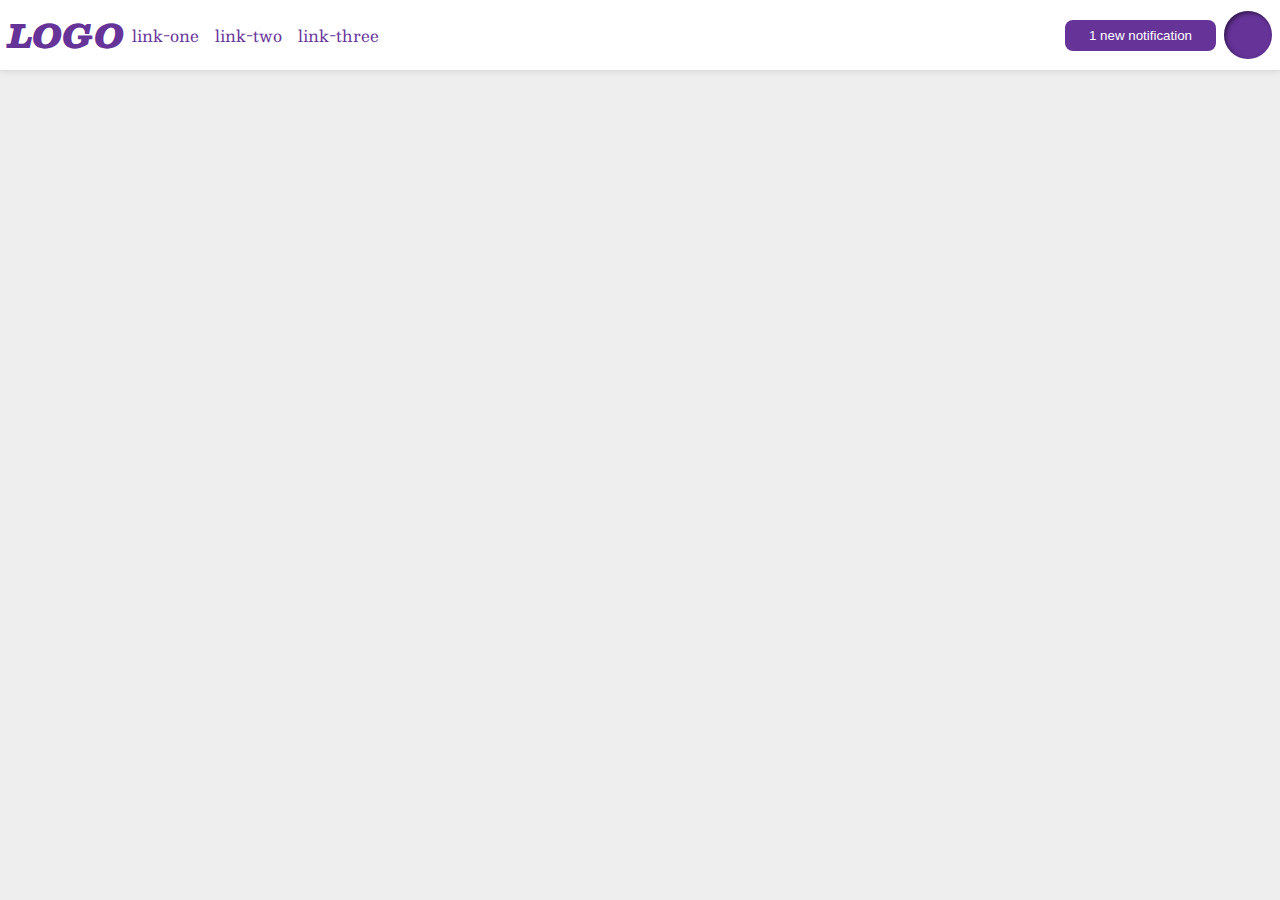
<file: foundations/flex/03-flex-header-2/index.html>
<!DOCTYPE html>
<html lang="en">
  <head>
    <meta charset="UTF-8">
    <meta http-equiv="X-UA-Compatible" content="IE=edge">
    <meta name="viewport" content="width=device-width, initial-scale=1.0">
    <title>Flex Header 2</title>
    <link rel="stylesheet" href="style.css">
  </head>
  <body>
    <div class="header">
      <div class="left">
        <div class="logo">
          LOGO
        </div>
        <ul class="links">
          <li><a href="https://google.com">link-one</a></li>
          <li><a href="https://google.com">link-two</a></li>
          <li><a href="https://google.com">link-three</a></li>
        </ul>
      </div>
      <div class="right">
        <button class="notifications">
        1 new notification
        </button>
        <div class="profile-image"></div>
      </div>
    </div>
  </body>
</html>
</file>
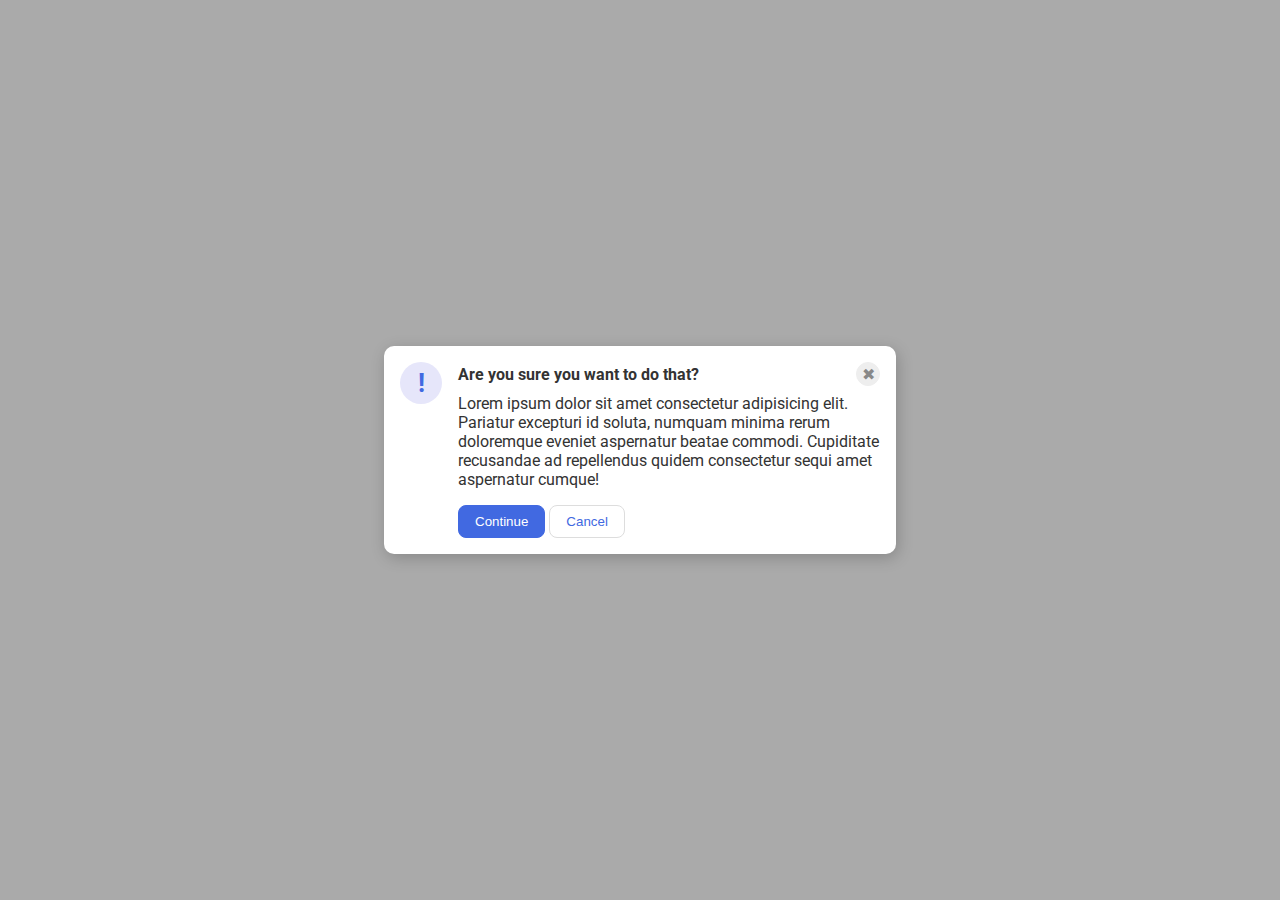
<file: foundations/flex/05-flex-modal/index.html>
<!DOCTYPE html>
<html lang="en">
  <head>
    <meta charset="UTF-8">
    <meta http-equiv="X-UA-Compatible" content="IE=edge">
    <meta name="viewport" content="width=device-width, initial-scale=1.0">
    <link rel="stylesheet" href="style.css">
    <title>Modal</title>
  </head>
  <body>
    <div class="modal">
      
      <div class="icon">!</div>
      <div class="right">
      <div class="header">Are you sure you want to do that?
      <button class="close-button">✖</button></div>
      <div class="text">Lorem ipsum dolor sit amet consectetur adipisicing elit. Pariatur excepturi id soluta, numquam minima rerum doloremque eveniet aspernatur beatae commodi. Cupiditate recusandae ad repellendus quidem consectetur sequi amet aspernatur cumque!</div>
      <button class="continue">Continue</button>
      <button class="cancel">Cancel</button>
      </div>
    </div>
  </body>
</html>
</file>
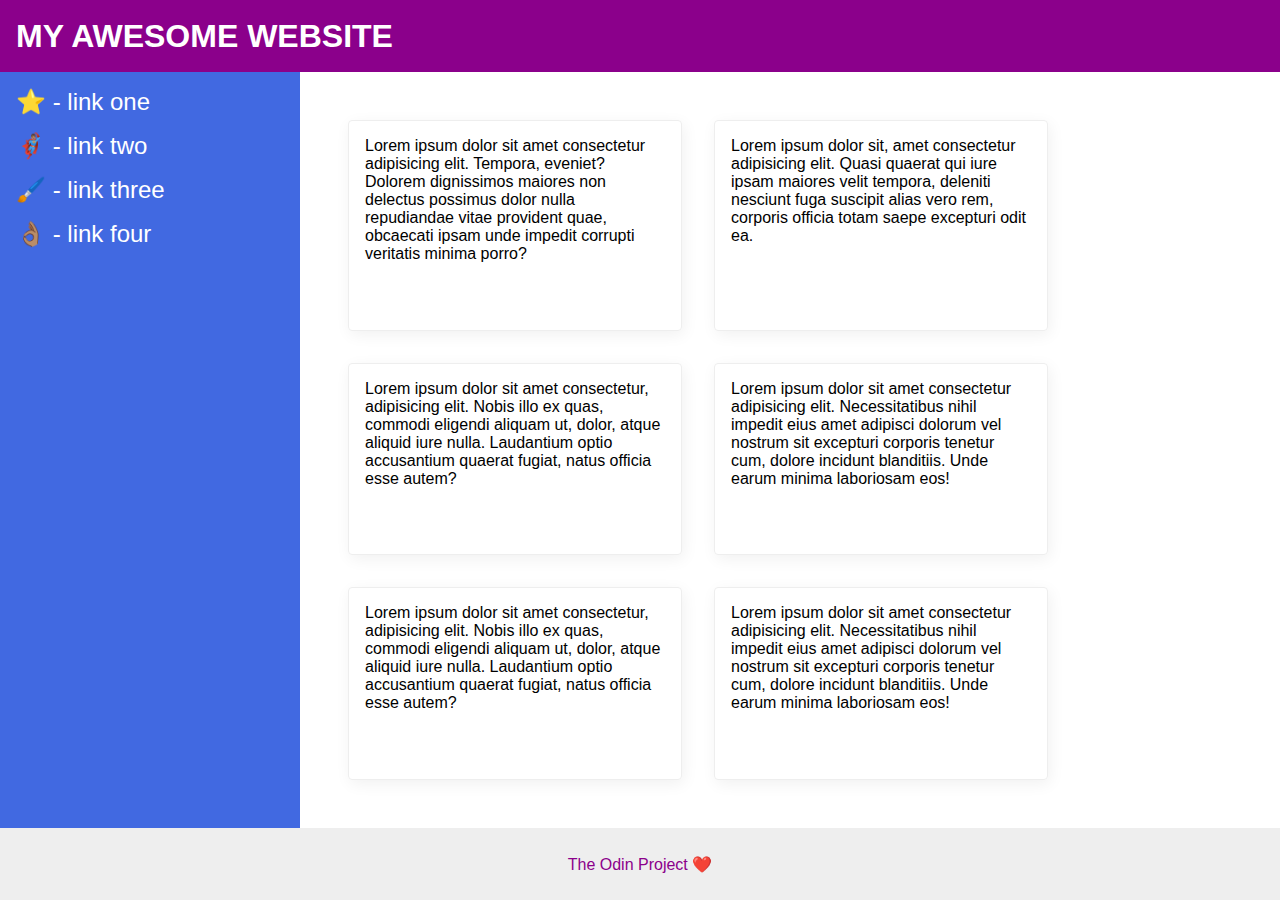
<file: foundations/flex/07-flex-layout-2/index.html>
<!DOCTYPE html>
<html lang="en">
  <head>
    <meta charset="UTF-8">
    <meta http-equiv="X-UA-Compatible" content="IE=edge">
    <meta name="viewport" content="width=device-width, initial-scale=1.0">
    <title>The Holy Grail</title>
    <link rel="stylesheet" href="style.css">
  </head>
  <body>
    <div class="header">
      MY AWESOME WEBSITE
    </div>
    <div class="body">
    <div class="sidebar">
      <ul>
        <li><a href="#">⭐ - link one</a></li>
        <li><a href="#">🦸🏽‍♂️ - link two</a></li>
        <li><a href="#">🖌️ - link three</a></li>
        <li><a href="#">👌🏽 - link four</a></li>
      </ul>
    </div>
    <div class="container">
    <div class="card">Lorem ipsum dolor sit amet consectetur adipisicing elit. Tempora, eveniet? Dolorem dignissimos maiores non delectus possimus dolor nulla repudiandae vitae provident quae, obcaecati ipsam unde impedit corrupti veritatis minima porro?</div>
    <div class="card">Lorem ipsum dolor sit, amet consectetur adipisicing elit. Quasi quaerat qui iure ipsam maiores velit tempora, deleniti nesciunt fuga suscipit alias vero rem, corporis officia totam saepe excepturi odit ea.</div>
    <div class="card">Lorem ipsum dolor sit amet consectetur, adipisicing elit. Nobis illo ex quas, commodi eligendi aliquam ut, dolor, atque aliquid iure nulla. Laudantium optio accusantium quaerat fugiat, natus officia esse autem?</div>
    <div class="card">Lorem ipsum dolor sit amet consectetur adipisicing elit. Necessitatibus nihil impedit eius amet adipisci dolorum vel nostrum sit excepturi corporis tenetur cum, dolore incidunt blanditiis. Unde earum minima laboriosam eos!</div>
    <div class="card">Lorem ipsum dolor sit amet consectetur, adipisicing elit. Nobis illo ex quas, commodi eligendi aliquam ut, dolor, atque aliquid iure nulla. Laudantium optio accusantium quaerat fugiat, natus officia esse autem?</div>
    <div class="card">Lorem ipsum dolor sit amet consectetur adipisicing elit. Necessitatibus nihil impedit eius amet adipisci dolorum vel nostrum sit excepturi corporis tenetur cum, dolore incidunt blanditiis. Unde earum minima laboriosam eos!</div>
  </div>
  </div>
    <div class="footer">
      The Odin Project ❤️
    </div>
  </body>
</html>
</file>
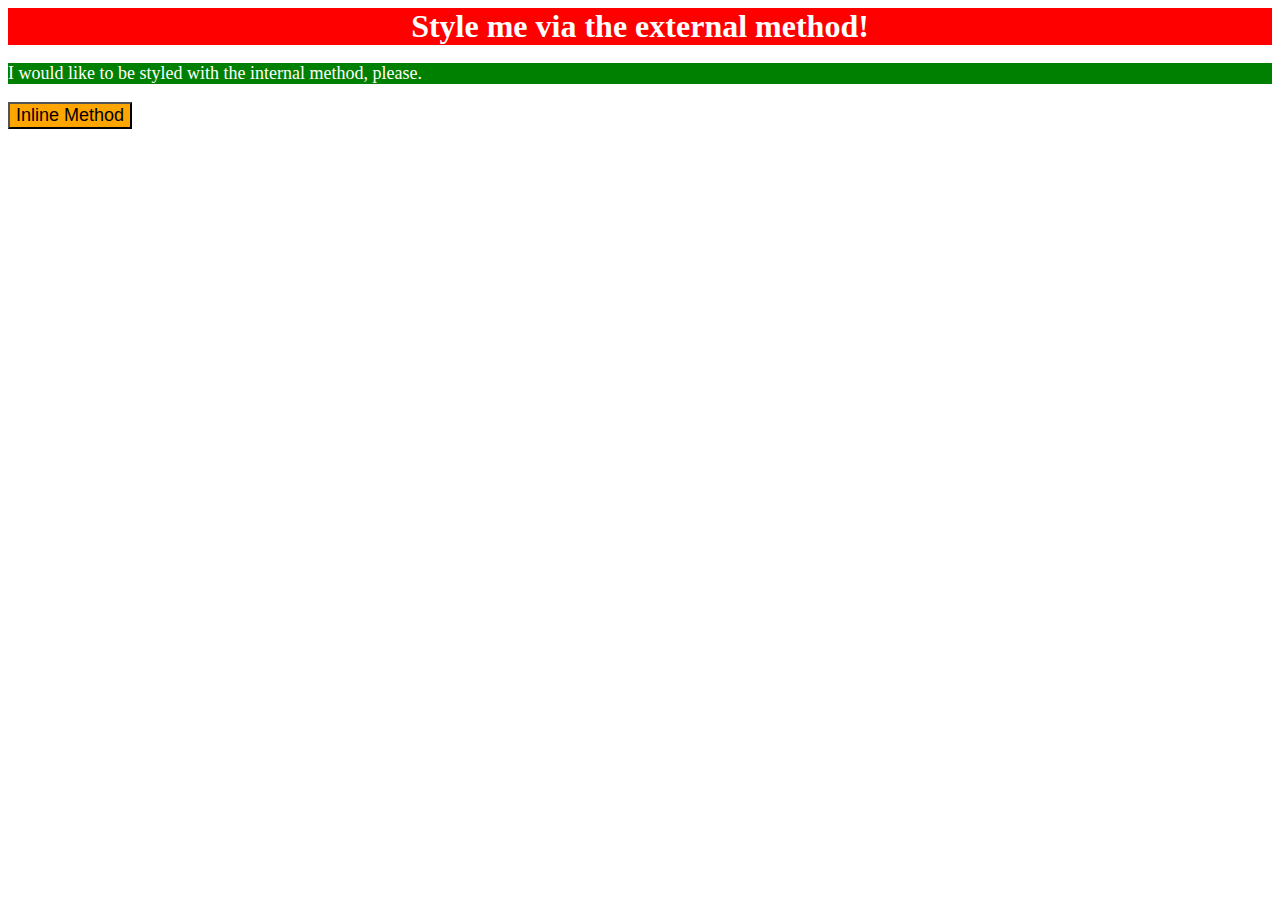
<file: foundations/intro-to-css/01-css-methods/index.html>
<!DOCTYPE html>
<html lang="en">
  <head>
    <meta charset="UTF-8">
    <meta http-equiv="X-UA-Compatible" content="IE=edge">
    <meta name="viewport" content="width=device-width, initial-scale=1.0">
    <link rel="stylesheet" href="style.css">
    <title>Methods for Adding CSS</title>
    <style>
      p {
        background-color: green;
        color: white;
        font-size: 18px;
    }
    </style>
  </head>
  <body>
    <div>Style me via the external method!</div>
    <p>I would like to be styled with the internal method, please.</p>
    <button style="background-color: orange; font-size: 18px;">Inline Method</button>
  </body>
</html>
</file>
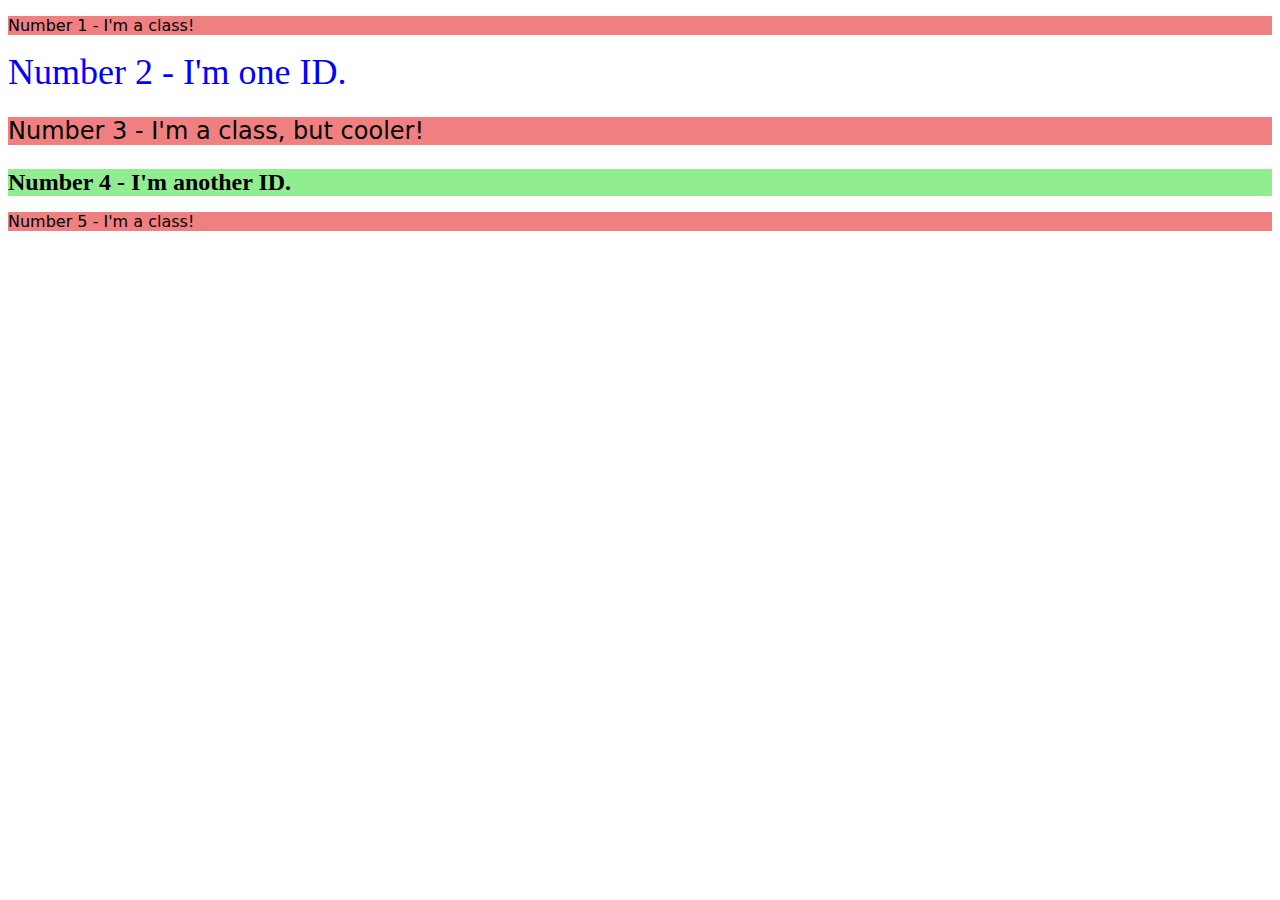
<file: foundations/intro-to-css/02-class-id-selectors/index.html>
<!DOCTYPE html>
<html lang="en">
  <head>
    <meta charset="UTF-8">
    <meta http-equiv="X-UA-Compatible" content="IE=edge">
    <meta name="viewport" content="width=device-width, initial-scale=1.0">
    <title>Class and ID Selectors</title>
    <link rel="stylesheet" href="style.css">
  </head>
  <body>
    <p class="odd">Number 1 - I'm a class!</p>
    <div id="second">Number 2 - I'm one ID.</div>
    <p class="odd diff-size">Number 3 - I'm a class, but cooler!</p>
    <div id="fourth" class="diff-size">Number 4 - I'm another ID.</div>
    <p class="odd">Number 5 - I'm a class!</p>
  </body>
</html>
</file>
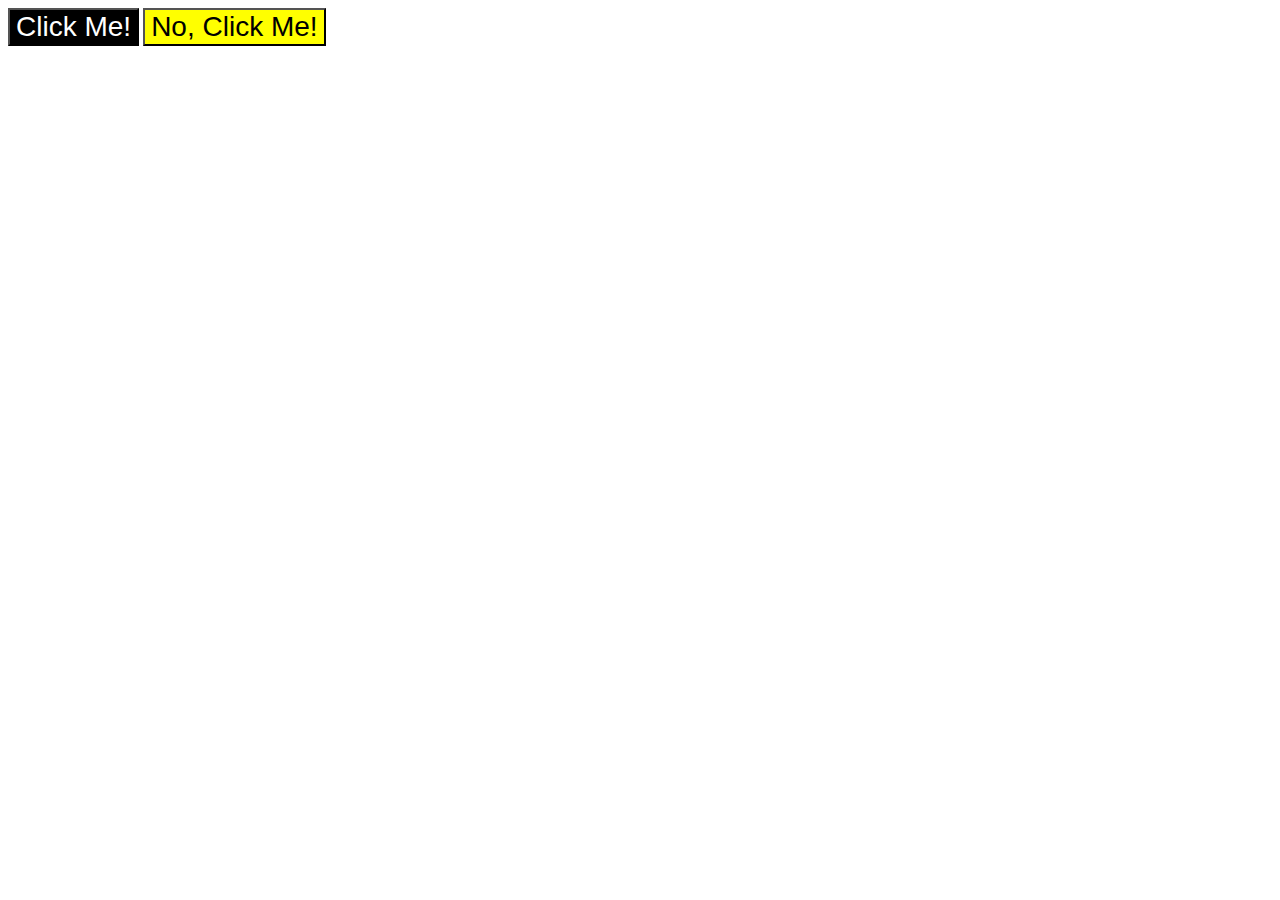
<file: foundations/intro-to-css/03-grouping-selectors/index.html>
<!DOCTYPE html>
<html lang="en">
  <head>
    <meta charset="UTF-8">
    <meta http-equiv="X-UA-Compatible" content="IE=edge">
    <meta name="viewport" content="width=device-width, initial-scale=1.0">
    <title>Grouping Selectors</title>
    <link rel="stylesheet" href="style.css">
  </head>
  <body>
    <button class="standard">Click Me!</button>
    <button class="different">No, Click Me!</button>
  </body>
</html>
</file>
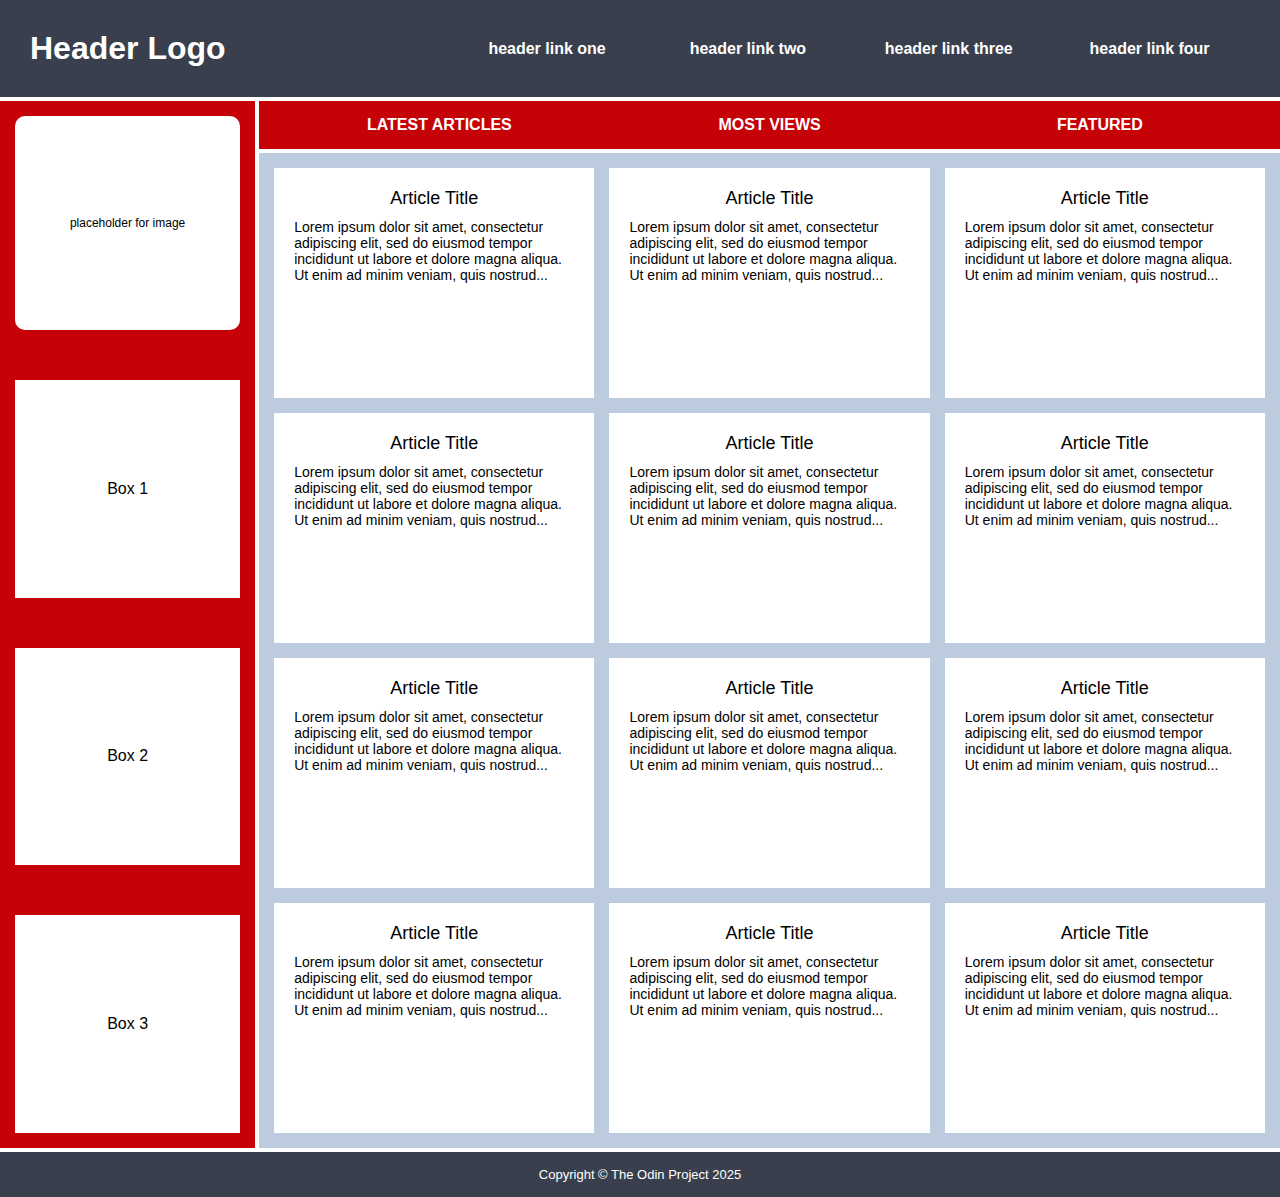
<file: intermediate-html-css/advanced-grid/02-holy-grail-mockup/index.html>
<!DOCTYPE html>
<html lang="en">
  <head>
    <meta charset="UTF-8">
    <meta http-equiv="X-UA-Compatible" content="IE=edge">
    <meta name="viewport" content="width=device-width, initial-scale=1.0">
    <title>Holy Grail Mockup</title>
    <link rel="stylesheet" href="style.css">
  </head>
  <body>
    <div class="container">

      <div class="header">
        <div class="logo">Header Logo</div>
        <div class="menu">
          <ul>
            <li>header link one</li>
            <li>header link two</li>
            <li>header link three</li>
            <li>header link four</li>
          </ul>
        </div>
      </div>

      <div class="sidebar">
        <div class="photo">
          <p>placeholder for image</p>    
        </div>
        <div class="side-content">Box 1
        </div>
        <div class="side-content">Box 2
        </div>
        <div class="side-content">Box 3
        </div>
      </div>

      <div class="nav">
        <ul>
          <li>Latest Articles</li>
          <li>Most Views</li>
          <li>Featured</li>
        </ul>
      </div>

      <div class="article">
        <div class="card">
          <p class="title">Article Title</p>
          <p>Lorem ipsum dolor sit amet, consectetur adipiscing elit, sed do eiusmod tempor incididunt ut labore et dolore magna aliqua. Ut enim ad minim veniam, quis nostrud...</p>
        </div>
        <div class="card">
          <p class="title">Article Title</p>
          <p>Lorem ipsum dolor sit amet, consectetur adipiscing elit, sed do eiusmod tempor incididunt ut labore et dolore magna aliqua. Ut enim ad minim veniam, quis nostrud...</p>
        </div>
        <div class="card">
          <p class="title">Article Title</p>
          <p>Lorem ipsum dolor sit amet, consectetur adipiscing elit, sed do eiusmod tempor incididunt ut labore et dolore magna aliqua. Ut enim ad minim veniam, quis nostrud...</p>
        </div>
        <div class="card">
          <p class="title">Article Title</p>
          <p>Lorem ipsum dolor sit amet, consectetur adipiscing elit, sed do eiusmod tempor incididunt ut labore et dolore magna aliqua. Ut enim ad minim veniam, quis nostrud...</p>
        </div>
        <div class="card">
          <p class="title">Article Title</p>
          <p>Lorem ipsum dolor sit amet, consectetur adipiscing elit, sed do eiusmod tempor incididunt ut labore et dolore magna aliqua. Ut enim ad minim veniam, quis nostrud...</p>
        </div>
        <div class="card">
          <p class="title">Article Title</p>
          <p>Lorem ipsum dolor sit amet, consectetur adipiscing elit, sed do eiusmod tempor incididunt ut labore et dolore magna aliqua. Ut enim ad minim veniam, quis nostrud...</p>
        </div>
        <div class="card">
          <p class="title">Article Title</p>
          <p>Lorem ipsum dolor sit amet, consectetur adipiscing elit, sed do eiusmod tempor incididunt ut labore et dolore magna aliqua. Ut enim ad minim veniam, quis nostrud...</p>
        </div>
        <div class="card">
          <p class="title">Article Title</p>
          <p>Lorem ipsum dolor sit amet, consectetur adipiscing elit, sed do eiusmod tempor incididunt ut labore et dolore magna aliqua. Ut enim ad minim veniam, quis nostrud...</p>
        </div>
        <div class="card">
          <p class="title">Article Title</p>
          <p>Lorem ipsum dolor sit amet, consectetur adipiscing elit, sed do eiusmod tempor incididunt ut labore et dolore magna aliqua. Ut enim ad minim veniam, quis nostrud...</p>
        </div>
        <div class="card">
          <p class="title">Article Title</p>
          <p>Lorem ipsum dolor sit amet, consectetur adipiscing elit, sed do eiusmod tempor incididunt ut labore et dolore magna aliqua. Ut enim ad minim veniam, quis nostrud...</p>
        </div>
        <div class="card">
          <p class="title">Article Title</p>
          <p>Lorem ipsum dolor sit amet, consectetur adipiscing elit, sed do eiusmod tempor incididunt ut labore et dolore magna aliqua. Ut enim ad minim veniam, quis nostrud...</p>
        </div>
        <div class="card">
          <p class="title">Article Title</p>
          <p>Lorem ipsum dolor sit amet, consectetur adipiscing elit, sed do eiusmod tempor incididunt ut labore et dolore magna aliqua. Ut enim ad minim veniam, quis nostrud...</p>
        </div>
      </div>

      <div class="footer">
        <p>Copyright © The Odin Project 2025</p>
      </div>
      
    </div>
  </body>
</html>
</file>
<file: foundations/flex/03-flex-header-2/style.css>
/* this is some magical font-importing.  
you'll learn about it later. */
@import url('https://fonts.googleapis.com/css2?family=Besley:ital,wght@0,400;1,900&display=swap');

body {
  margin: 0;
  background: #eee;
  font-family: Besley, serif;
}

.header {
  background: white;
  border-bottom: 1px solid #ddd;
  box-shadow: 0 0 8px rgba(0,0,0,.1);
  display: flex;
  justify-content: space-between;
  padding: 8px;

}

.profile-image {
  background: rebeccapurple;
  box-shadow: inset 2px 2px 4px rgba(0,0,0,.5);
  border-radius: 50%;
  width: 48px;
  height: 48px;
}

.logo {
  color: rebeccapurple;
  font-size: 32px;
  font-weight: 900;
  font-style: italic;
}

button {
  border: none;
  border-radius: 8px;
  background: rebeccapurple;
  color: white;
  padding: 8px 24px;
}

a {
  /* this removes the line under our links */
  text-decoration: none;
  color: rebeccapurple;
}

ul {
  list-style-type: none;
  display: flex;
  margin: 0;
  padding: 0;
  gap: 16px;
}

.left, .right {
  display: flex;
  align-items: center;
  gap: 8px;
}
</file>
<file: foundations/flex/05-flex-modal/style.css>
@import url('https://fonts.googleapis.com/css2?family=Roboto:wght@400;700&display=swap');

html, body {
  height: 100%;
}

body {
  font-family: Roboto, sans-serif;
  margin: 0;
  background: #aaa;
  color: #333;
  /* I'll give you this one for free lol */
  display: flex;
  align-items: center;
  justify-content: center;
}

.modal {
  background: white;
  width: 480px;
  border-radius: 10px;
  box-shadow: 2px 4px 16px rgba(0,0,0,.2);
  display: flex;
  padding: 16px;
  gap: 16px;
}

.icon {
  color: royalblue;
  font-size: 26px;
  font-weight: 700;
  background: lavender;
  width: 42px;
  height: 42px;
  border-radius: 50%;
  display: flex;
  align-items: center;
  justify-content: center;
  flex-shrink: 0;
}

.close-button {
  background: #eee;
  border-radius: 50%;
  color: #888;
  font-weight: 400;
  font-size: 16px;
  height: 24px;
  width: 24px;
  display: flex;
  align-items: center;
  justify-content: center;
  border: 1px solid #eee;
  padding: 0;
}

button {
  cursor: pointer;
  padding: 8px 16px;
  border-radius: 8px;
}

button.continue {
  background: royalblue;
  border: 1px solid royalblue;
  color: white;
}

button.cancel {
  background: white;
  border: 1px solid #ddd;
  color: royalblue;
}


.header {
  display: flex;
  justify-content: space-between;
  align-items: center;
  font-weight: bold;
  margin-bottom: 8px;
}
.text {
  margin-bottom: 16px;
}
</file>
<file: foundations/flex/07-flex-layout-2/style.css>
body {
  font-family: -apple-system, BlinkMacSystemFont, 'Segoe UI', Roboto, Oxygen, Ubuntu, Cantarell, 'Open Sans', 'Helvetica Neue', sans-serif;
  margin: 0;
  min-height: 100vh;
  display: flex;
  flex-direction: column;
}

.header {
  height: 72px;
  background: darkmagenta;
  color: white;
  font-size: 32px;
  font-weight: 900;
  padding: 0 16px;
  display: flex;
  align-items: center;
}

.footer {
  height: 72px;
  background: #eee;
  color: darkmagenta;
  display: flex;
  align-items: center;
  justify-content: center;
}

.sidebar {
  width: 300px;
  background: royalblue;
  box-sizing: border-box;
  flex-shrink: 0;
  padding: 16px;
}

.body {
  display: flex;
  flex: 1;
}
.container {
  display: flex;
  flex-wrap: wrap;
  gap: 32px;
  padding: 48px;
}

.card {
  border: 1px solid #eee;
  box-shadow: 2px 4px 16px rgba(0,0,0,.06);
  border-radius: 4px;
  padding: 16px;
  width: 300px;
}

ul {
  list-style: none;
  margin: 0;
  padding: 0;
}

a {
  text-decoration: none;
  color: white;
  font-size: 24px;
}

li {
  margin-bottom: 16px;
}
</file>
<file: foundations/intro-to-css/01-css-methods/style.css>
div {
    background-color: red;
    color: white;
    font-size: 32px;
    text-align: center;
    font-weight: bold;
}
</file>
<file: foundations/intro-to-css/02-class-id-selectors/style.css>
.odd {
    background-color: lightcoral;
    font-family: Verdana, "DejaVu Sans", sans-serif;
}

.diff-size {
    font-size: 24px;
}

#second {
    color: blue;
    font-size: 36px;
}

#fourth {
    background-color: lightgreen;
    font-weight: bold;
}
</file>
<file: foundations/intro-to-css/03-grouping-selectors/style.css>
.standard {
    background-color: black;
    color: white;
}

.different {
    background-color: yellow;
}

.standard,
.different {
    font-size: 28px;
    font-family: Helvetica,"Times New Roman", sans-serif;
}
</file>
<file: intermediate-html-css/advanced-grid/02-holy-grail-mockup/style.css>
* {
  margin: 0;
  padding: 0;
}

.container {
  text-align: center;
}

.container div {
  padding: 15px;
  font-size: 32px;
  font-family: Helvetica;
  font-weight: bold;
  color: white;
}

.header {
  background-color: #393f4d;
}

.menu ul,
.menu li {
  font-size: 16px;
}

.sidebar {
  background-color: #C50208;
}

.sidebar .photo {
  background-color: white;
  color: black;
  font-size: 12px;
  font-weight: normal;
  border-radius: 10px;
}


.sidebar .side-content {
  background-color: white;
  color: black;
  font-size: 16px;
  font-weight: normal;
}

.nav {
  background-color: #C50208;
}

.nav ul li {
  font-size: 16px;
  text-transform: uppercase;
}

.article {
  background-color: #bccbde;
}

.article p {
  font-size: 18px;
  font-family: sans-serif;
  color: white;
  text-align: left;
}

.article .card {
  background-color: #FFFFFF;
  color: black;
  text-align: center;
}

.card p {
  color: black;
  font-weight: normal;
  font-size: 14px;
}

.card .title {
  font-size: 18px;
  text-align: center;
}

.footer {
  background-color: #393f4d;
}

.footer p {
  font-size: 13px;
  font-weight: normal;
}

/* solution */
.container {
  display: grid;
  grid-template-columns: 1fr 4fr;
  gap: 4px;
}

.header {
  display: grid;
  grid-column: 1 / 3;
  grid-template-columns: 1fr 2fr;
}

.logo {
  justify-self: start;
}

.menu {
  align-self: center;
} 
.menu ul {
  display: grid;
  grid-template-columns: 1fr 1fr 1fr 1fr;
  list-style-type: none;
}

.menu li {
  list-style-type: none;
}

.sidebar {
  display: grid;
  gap: 50px;
  grid-row: 2 / 4;
}

.photo,
.side-content {
  display: grid;
  align-items: center;
}

.nav ul {
  display: grid;
  grid-template-columns: 1fr 1fr 1fr;
  list-style-type: none;
}

.article {
  display: grid;
  grid-template-columns: repeat(auto-fit, minmax(250px, 1fr));
  gap: 15px;
}

.article .card{
  height: 200px;
}

.card p {
  padding: 5px;
}

.footer {
  grid-column: 1/3;
}
</file>
